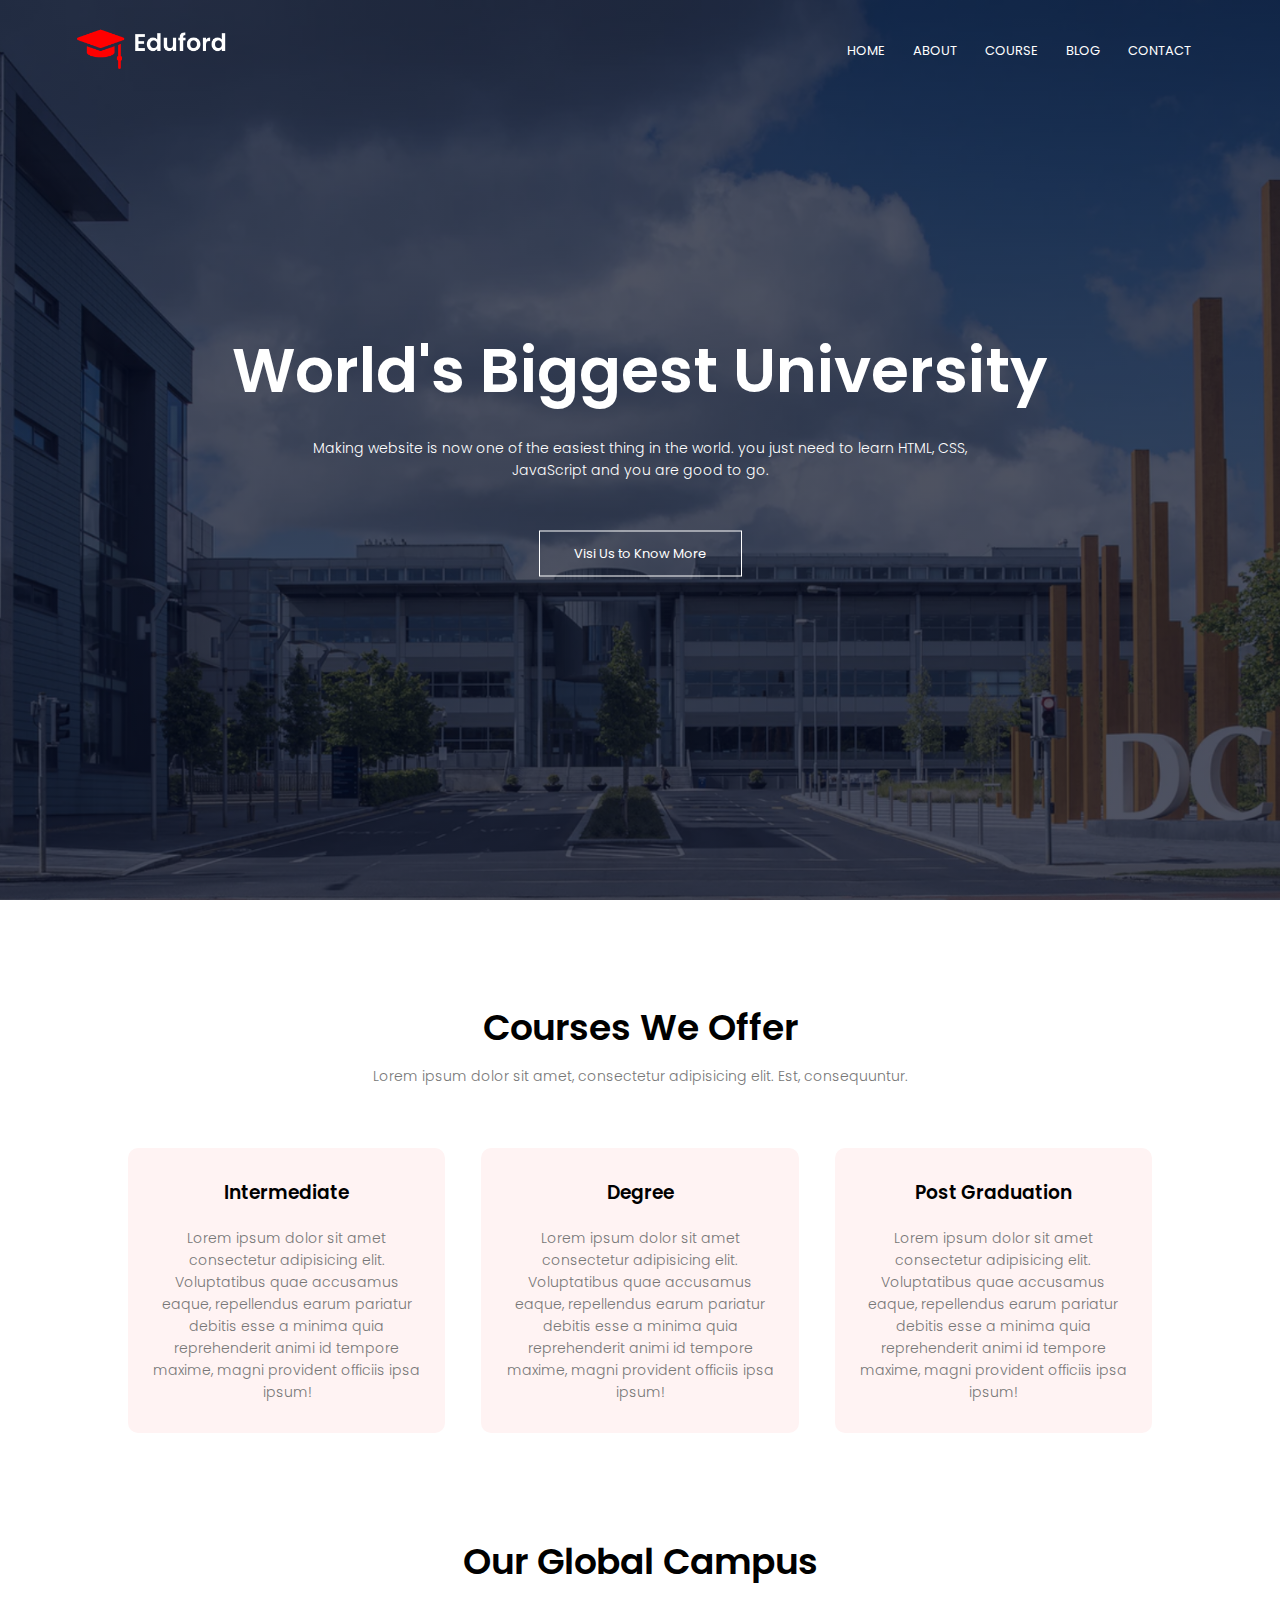
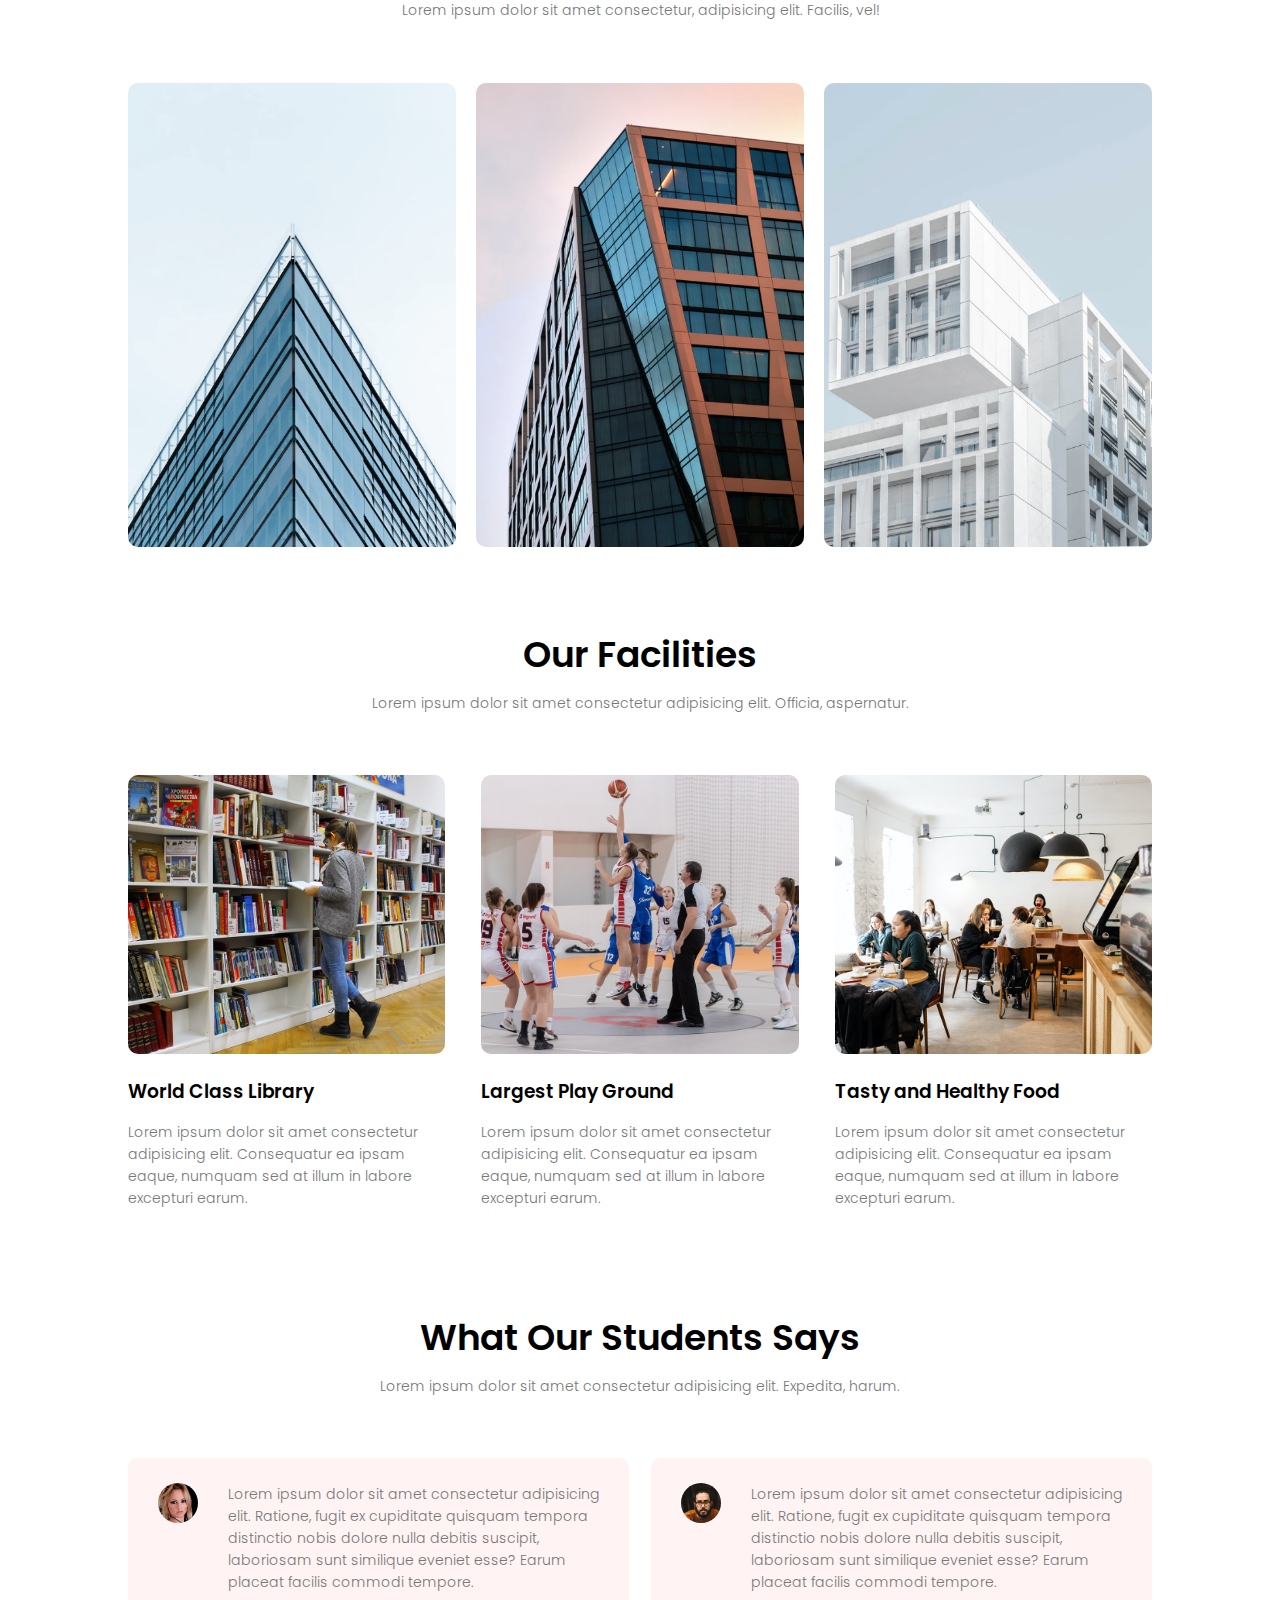
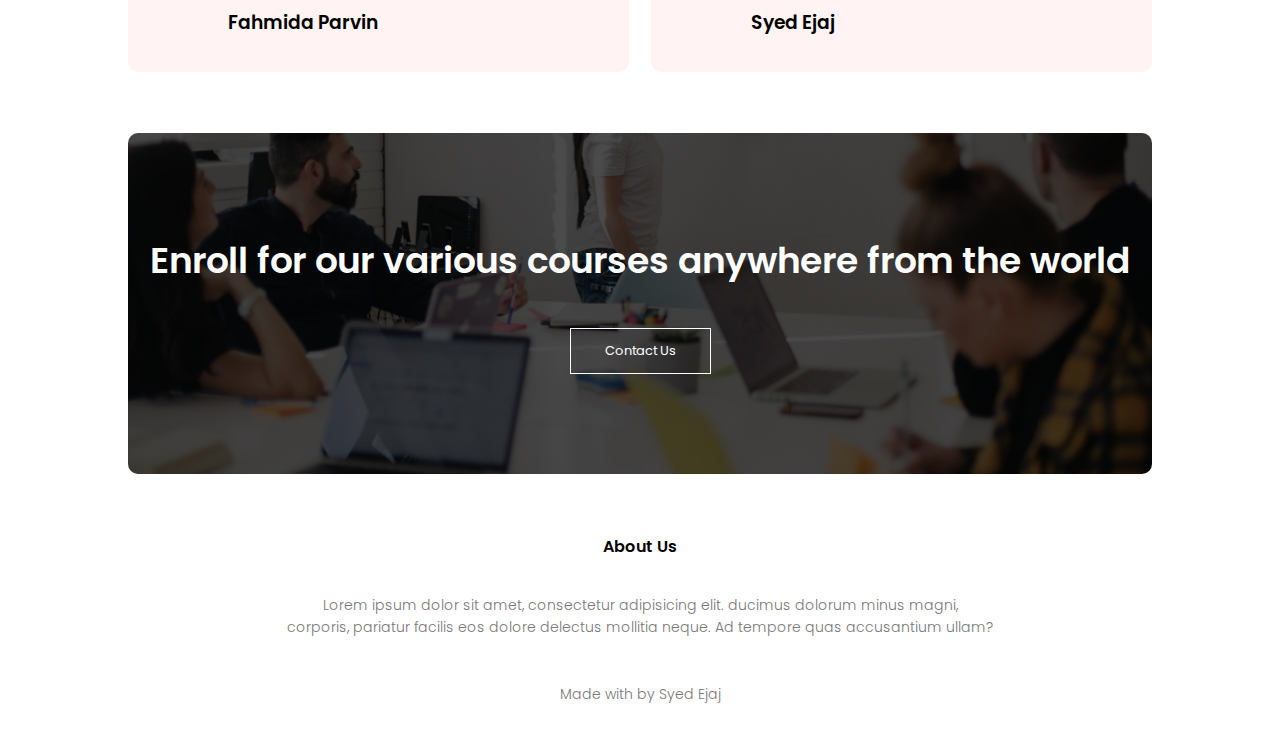
<file: University Website/index.html>
<!DOCTYPE html>
<html lang="en">

<head>
    <meta charset="UTF-8">
    <meta http-equiv="X-UA-Compatible" content="IE=edge">
    <meta name="viewport" content="width=device-width, initial-scale=1.0">
    <link rel="stylesheet" href="style.css">
    <link rel="stylesheet" href="https://cdnjs.cloudflare.com/ajax/libs/font-awesome/5.15.3/css/all.min.css" integrity="sha512-iBBXm8fW90+nuLcSKlbmrPcLa0OT92xO1BIsZ+ywDWZCvqsWgccV3gFoRBv0z+8dLJgyAHIhR35VZc2oM/gI1w==" crossorigin="anonymous" referrerpolicy="no-referrer"
    />
    <link rel="preconnect" href="https://fonts.googleapis.com">
    <link rel="preconnect" href="https://fonts.gstatic.com" crossorigin>
    <link href="https://fonts.googleapis.com/css2?family=Poppins:ital,wght@0,600;1,200;1,400&display=swap" rel="stylesheet">
    <title>University Website</title>
</head>

<body>
    <section class="header">

        <nav>
            <a href="index.html"><img src="images/logo.png" alt=""></a>
            <div class="nav-links" id="navLinks">
                <i class="fa fa-times" onclick="hideMenu()"></i>
                <ul>
                    <li>
                        <a href="index.html">HOME</a>
                    </li>
                    <li>
                        <a href="about.html">ABOUT</a>
                    </li>
                    <li>
                        <a href="course.html">COURSE</a>
                    </li>
                    <li>
                        <a href="blog.html">BLOG</a>
                    </li>
                    <li>
                        <a href="contact.html">CONTACT</a>
                    </li>

                </ul>
            </div>
            <i class="fa fa-bars" onclick="showMenu()"></i>
        </nav>

        <div class="text-box">
            <h1>World's Biggest University</h1>
            <p>Making website is now one of the easiest thing in the world. you just need to learn HTML, CSS, <br> JavaScript and you are good to go.
            </p>
            <a href="" class="hero-btn">Visi Us to Know More</a>
        </div>

    </section>

    <!-- course section starts here -->

    <section class="course">
        <h1>Courses We Offer</h1>
        <p>Lorem ipsum dolor sit amet, consectetur adipisicing elit. Est, consequuntur.</p>

        <div class="row">
            <div class="course-col">
                <h3>Intermediate</h3>
                <p>Lorem ipsum dolor sit amet consectetur adipisicing elit. Voluptatibus quae accusamus eaque, repellendus earum pariatur debitis esse a minima quia reprehenderit animi id tempore maxime, magni provident officiis ipsa ipsum!</p>

            </div>
            <div class="course-col">
                <h3>Degree</h3>
                <p>Lorem ipsum dolor sit amet consectetur adipisicing elit. Voluptatibus quae accusamus eaque, repellendus earum pariatur debitis esse a minima quia reprehenderit animi id tempore maxime, magni provident officiis ipsa ipsum!</p>

            </div>
            <div class="course-col">
                <h3>Post Graduation</h3>
                <p>Lorem ipsum dolor sit amet consectetur adipisicing elit. Voluptatibus quae accusamus eaque, repellendus earum pariatur debitis esse a minima quia reprehenderit animi id tempore maxime, magni provident officiis ipsa ipsum!</p>

            </div>
        </div>


    </section>

    <!-- campus starts here -->
    <section class="campus">
        <h1>Our Global Campus</h1>
        <p>Lorem ipsum dolor sit amet consectetur, adipisicing elit. Facilis, vel!</p>


        <div class="row">
            <div class="campus-col">
                <img src="images/london.png" alt="">
                <div class="layer">
                    <h3>LONDON</h3>
                </div>
            </div>
            <div class="campus-col">
                <img src="images/newyork.png" alt="">
                <div class="layer">
                    <h3>NEW YORK</h3>
                </div>
            </div>
            <div class="campus-col">
                <img src="images/washington.png" alt="">
                <div class="layer">
                    <h3>WASHINGTON</h3>
                </div>
            </div>
        </div>

    </section>

    <!-- Facilities -->

    <section class="facilities">
        <h1>Our Facilities</h1>
        <p>Lorem ipsum dolor sit amet consectetur adipisicing elit. Officia, aspernatur.</p>

        <div class="row">
            <div class="facilities-col">
                <img src="images/library.png" alt="">
                <h3>World Class Library</h3>
                <p>Lorem ipsum dolor sit amet consectetur adipisicing elit. Consequatur ea ipsam eaque, numquam sed at illum in labore excepturi earum.

                </p>

            </div>
            <div class="facilities-col">
                <img src="images/basketball.png" alt="">
                <h3>Largest Play Ground</h3>
                <p>Lorem ipsum dolor sit amet consectetur adipisicing elit. Consequatur ea ipsam eaque, numquam sed at illum in labore excepturi earum.

                </p>

            </div>
            <div class="facilities-col">
                <img src="images/cafeteria.png" alt="">
                <h3>Tasty and Healthy Food</h3>
                <p>Lorem ipsum dolor sit amet consectetur adipisicing elit. Consequatur ea ipsam eaque, numquam sed at illum in labore excepturi earum.

                </p>

            </div>

    </section>

    <!-- Testimonials -->

    <section class="testimonials">
        <h1>What Our Students Says</h1>
        <p>Lorem ipsum dolor sit amet consectetur adipisicing elit. Expedita, harum.</p>
        <div class="row">
            <div class="testimonials-col">
                <img src="images/user1.jpg" alt="">
                <div>
                    <p>Lorem ipsum dolor sit amet consectetur adipisicing elit. Ratione, fugit ex cupiditate quisquam tempora distinctio nobis dolore nulla debitis suscipit, laboriosam sunt similique eveniet esse? Earum placeat facilis commodi tempore.</p>
                    <h3>Fahmida Parvin</h3>
                    <i class="fa fa-star"></i>
                    <i class="fa fa-star"></i>
                    <i class="fa fa-star"></i>
                    <i class="fa fa-star"></i>
                    <i class="fa fa-star"></i>
                </div>
            </div>
            <div class="testimonials-col">
                <img src="images/user2.jpg" alt="">
                <div>
                    <p>Lorem ipsum dolor sit amet consectetur adipisicing elit. Ratione, fugit ex cupiditate quisquam tempora distinctio nobis dolore nulla debitis suscipit, laboriosam sunt similique eveniet esse? Earum placeat facilis commodi tempore.</p>
                    <h3>Syed Ejaj</h3>
                    <i class="fa fa-star"></i>
                    <i class="fa fa-star"></i>
                    <i class="fa fa-star"></i>
                    <i class="fa fa-star"></i>
                    <i class="fa fa-star-half"></i>
                </div>
            </div>

        </div>
    </section>
    <!-- 
    Call to action -->

    <section class="cta">
        <h1>Enroll for our various courses anywhere from the world</h1>
        <a href="" class="hero-btn">Contact Us</a>
    </section>

    <!-- Footer -->

    <section class="footer">
        <h4>About Us</h4>
        <p>Lorem ipsum dolor sit amet, consectetur adipisicing elit. ducimus dolorum minus magni, <br> corporis, pariatur facilis eos dolore delectus mollitia neque. Ad tempore quas accusantium ullam?</p>
        <div class="icons">
            <i class="fab fa-facebook"></i>
            <i class="fab fa-twitter"></i>
            <i class="fab fa-linkedin"></i>
            <i class="fab fa-instagram"></i>
        </div>
        <p>
            Made with <i class="fa fa-heart"></i> by Syed Ejaj
        </p>

    </section>

    <script>
        var navLinks = document.getElementById("navLinks");

        function showMenu() {
            navLinks.style.right = "0";
        }

        function hideMenu() {
            navLinks.style.right = "-200px";
        }
    </script>
</body>

</html>
</file>
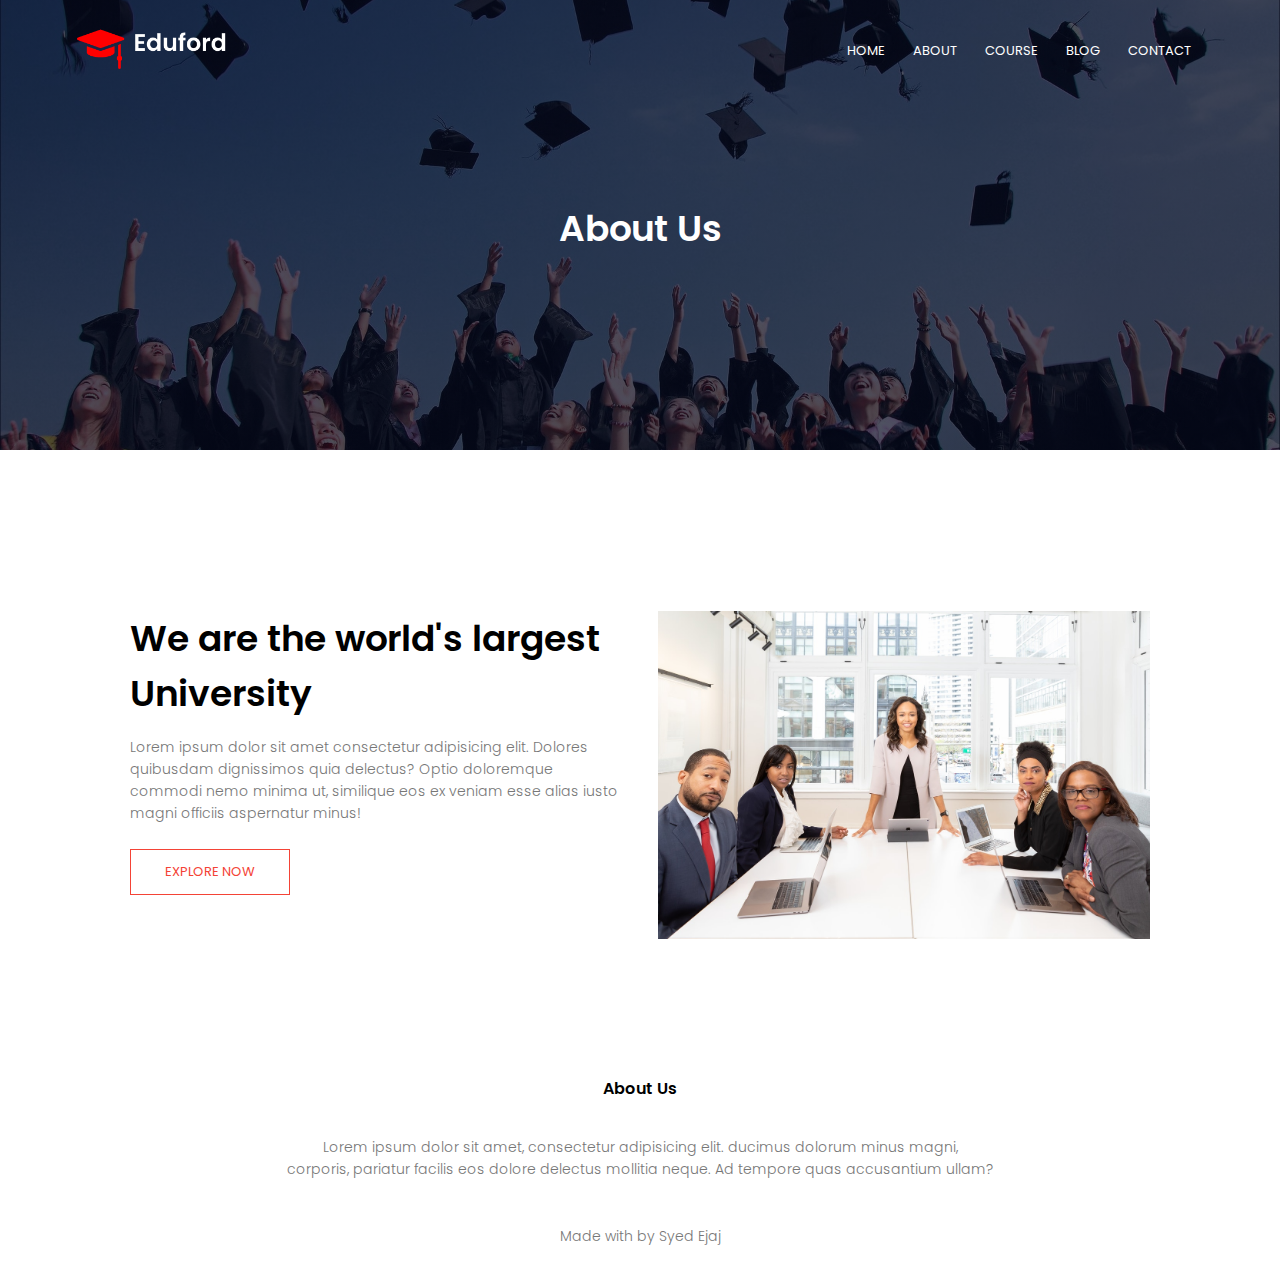
<file: University Website/about.html>
<!DOCTYPE html>
<html lang="en">

<head>
    <meta charset="UTF-8">
    <meta http-equiv="X-UA-Compatible" content="IE=edge">
    <meta name="viewport" content="width=device-width, initial-scale=1.0">
    <link rel="stylesheet" href="style.css">
    <link rel="stylesheet" href="https://cdnjs.cloudflare.com/ajax/libs/font-awesome/5.15.3/css/all.min.css" integrity="sha512-iBBXm8fW90+nuLcSKlbmrPcLa0OT92xO1BIsZ+ywDWZCvqsWgccV3gFoRBv0z+8dLJgyAHIhR35VZc2oM/gI1w==" crossorigin="anonymous" referrerpolicy="no-referrer"
    />
    <link rel="preconnect" href="https://fonts.googleapis.com">
    <link rel="preconnect" href="https://fonts.gstatic.com" crossorigin>
    <link href="https://fonts.googleapis.com/css2?family=Poppins:ital,wght@0,600;1,200;1,400&display=swap" rel="stylesheet">
    <title>University Website</title>
</head>

<body>
    <section class="sub-header">

        <nav>
            <a href="index.html"><img src="images/logo.png" alt=""></a>
            <div class="nav-links" id="navLinks">
                <i class="fa fa-times" onclick="hideMenu()"></i>
                <ul>
                    <li>
                        <a href="index.html">HOME</a>
                    </li>
                    <li>
                        <a href="about.html">ABOUT</a>
                    </li>
                    <li>
                        <a href="course.html">COURSE</a>
                    </li>
                    <li>
                        <a href="blog.html">BLOG</a>
                    </li>
                    <li>
                        <a href="contact.html">CONTACT</a>
                    </li>

                </ul>
            </div>
            <i class="fa fa-bars" onclick="showMenu()"></i>
        </nav>

        <h1>About Us</h1>

    </section>

    <!-- about us content -->

    <section class="about-us">

        <div class="row">
            <div class="about-col">
                <h1>We are the world's largest University</h1>
                <p>Lorem ipsum dolor sit amet consectetur adipisicing elit. Dolores quibusdam dignissimos quia delectus? Optio doloremque commodi nemo minima ut, similique eos ex veniam esse alias iusto magni officiis aspernatur minus!</p>
                <a href="" class="hero-btn red-btn">EXPLORE NOW</a>
            </div>
            <div class="about-col">
                <img src="images/about.jpg" alt="">
            </div>
        </div>
    </section>


    <section class="footer">
        <h4>About Us</h4>
        <p>Lorem ipsum dolor sit amet, consectetur adipisicing elit. ducimus dolorum minus magni, <br> corporis, pariatur facilis eos dolore delectus mollitia neque. Ad tempore quas accusantium ullam?</p>
        <div class="icons">
            <i class="fab fa-facebook"></i>
            <i class="fab fa-twitter"></i>
            <i class="fab fa-linkedin"></i>
            <i class="fab fa-instagram"></i>
        </div>
        <p>
            Made with <i class="fa fa-heart"></i> by Syed Ejaj
        </p>

    </section>

    <script>
        var navLinks = document.getElementById("navLinks");

        function showMenu() {
            navLinks.style.right = "0";
        }

        function hideMenu() {
            navLinks.style.right = "-200px";
        }
    </script>
</body>

</html>
</file>
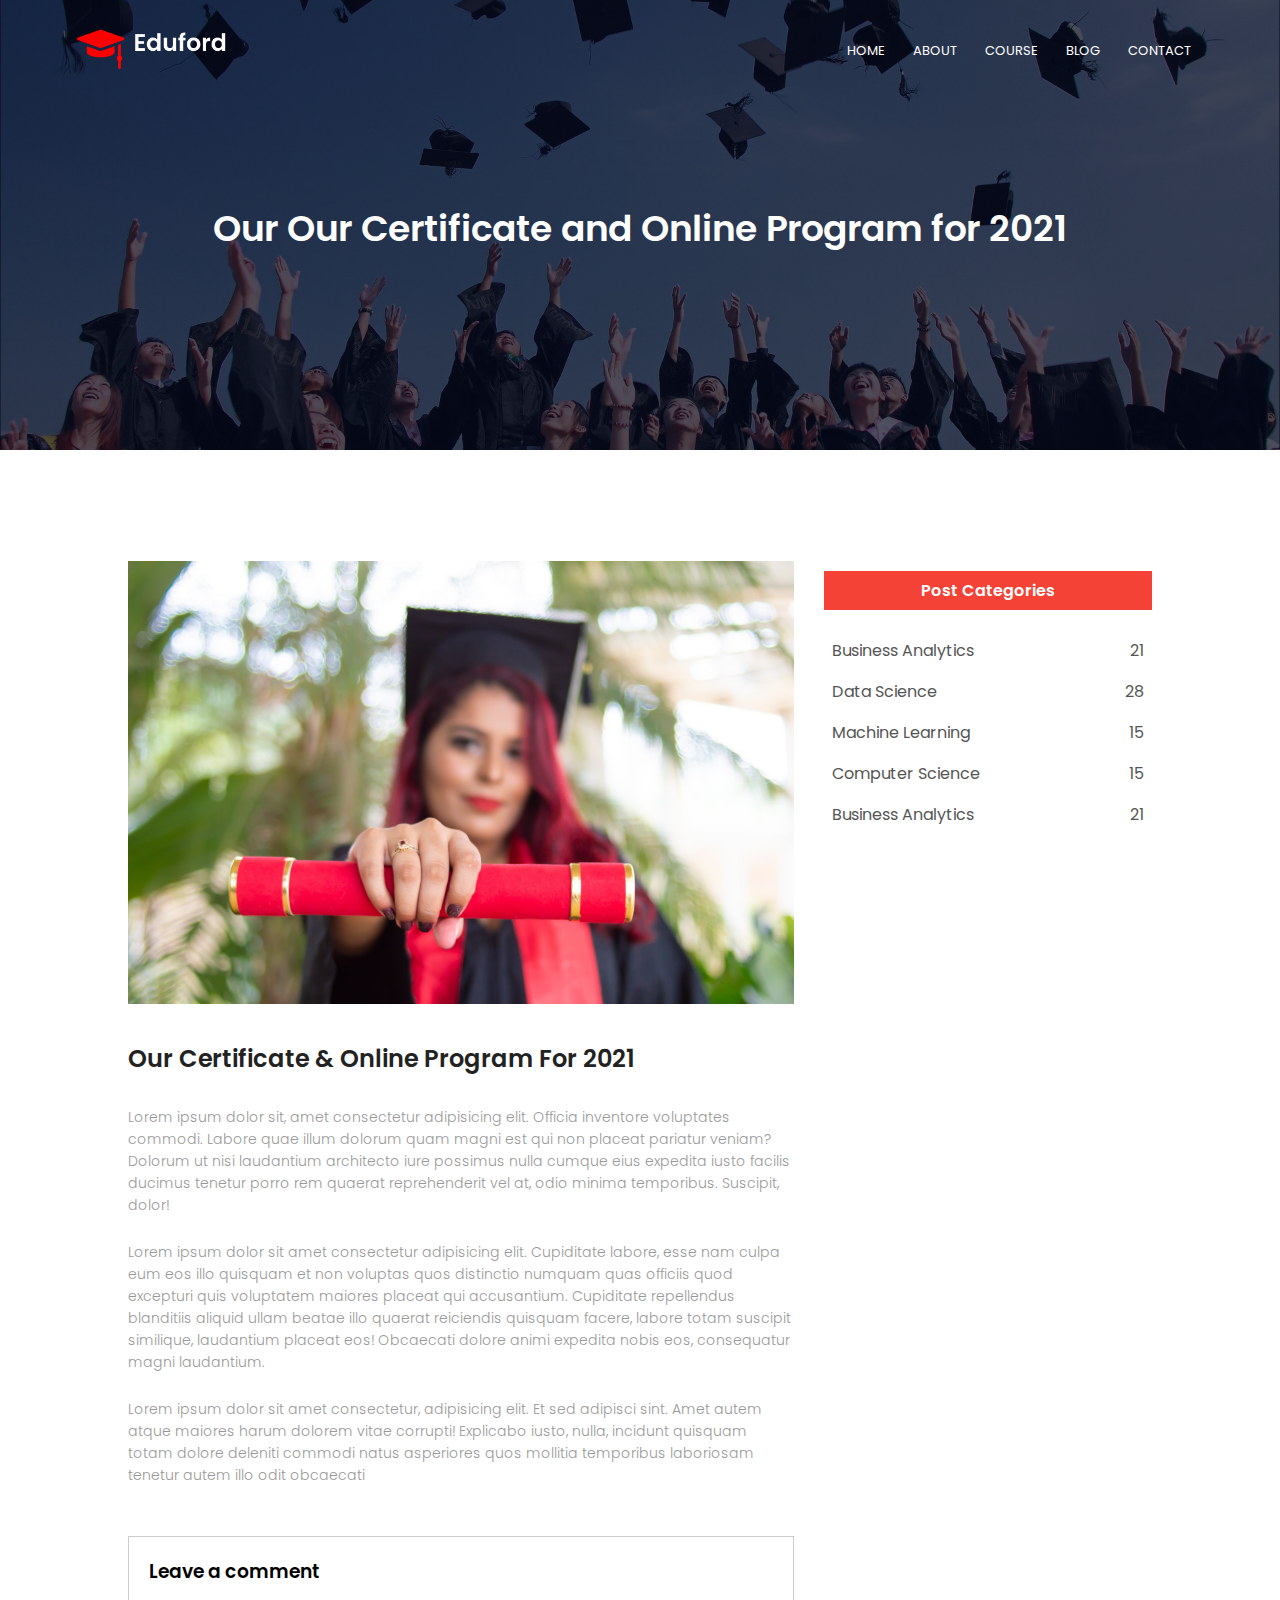
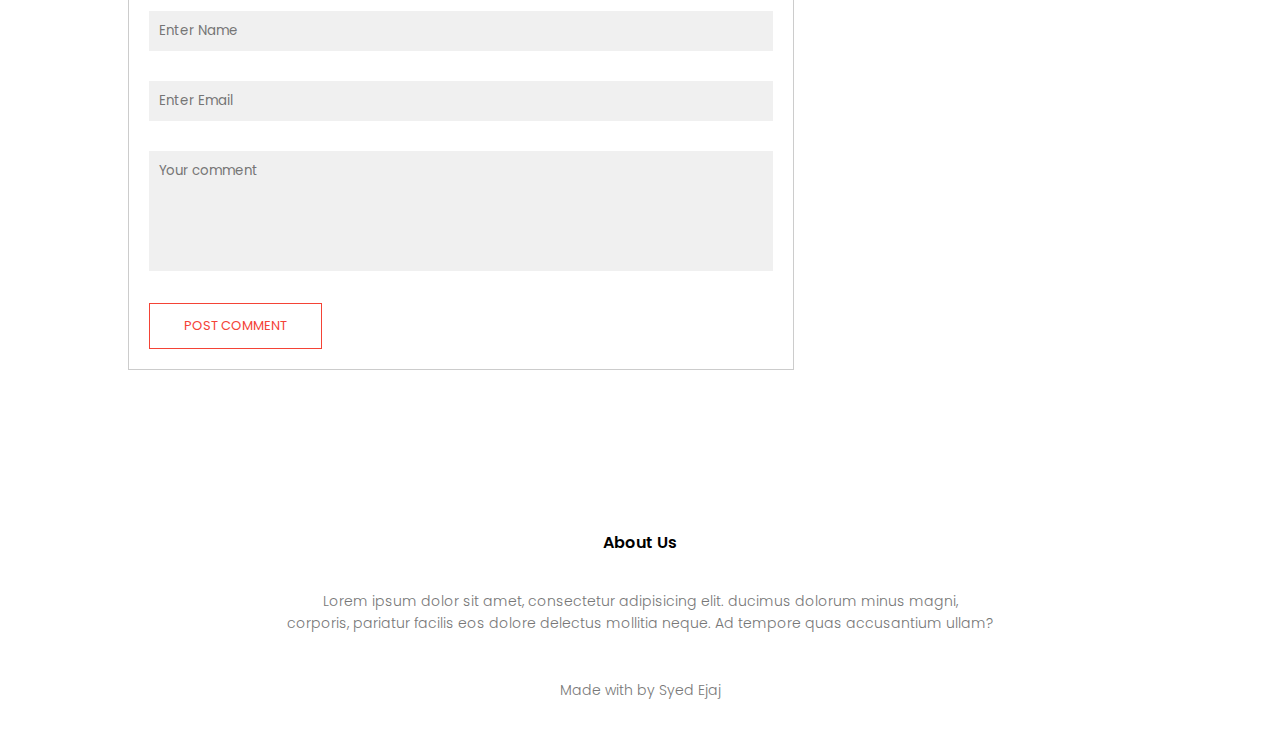
<file: University Website/blog.html>
<!DOCTYPE html>
<html lang="en">

<head>
    <meta charset="UTF-8">
    <meta http-equiv="X-UA-Compatible" content="IE=edge">
    <meta name="viewport" content="width=device-width, initial-scale=1.0">
    <link rel="stylesheet" href="style.css">
    <link rel="stylesheet" href="https://cdnjs.cloudflare.com/ajax/libs/font-awesome/5.15.3/css/all.min.css" integrity="sha512-iBBXm8fW90+nuLcSKlbmrPcLa0OT92xO1BIsZ+ywDWZCvqsWgccV3gFoRBv0z+8dLJgyAHIhR35VZc2oM/gI1w==" crossorigin="anonymous" referrerpolicy="no-referrer"
    />
    <link rel="preconnect" href="https://fonts.googleapis.com">
    <link rel="preconnect" href="https://fonts.gstatic.com" crossorigin>
    <link href="https://fonts.googleapis.com/css2?family=Poppins:ital,wght@0,600;1,200;1,400&display=swap" rel="stylesheet">
    <title>University Website</title>
</head>

<body>
    <section class="sub-header">

        <nav>
            <a href="index.html"><img src="images/logo.png" alt=""></a>
            <div class="nav-links" id="navLinks">
                <i class="fa fa-times" onclick="hideMenu()"></i>
                <ul>
                    <li>
                        <a href="index.html">HOME</a>
                    </li>
                    <li>
                        <a href="about.html">ABOUT</a>
                    </li>
                    <li>
                        <a href="course.html">COURSE</a>
                    </li>
                    <li>
                        <a href="blog.html">BLOG</a>
                    </li>
                    <li>
                        <a href="contact.html">CONTACT</a>
                    </li>

                </ul>
            </div>
            <i class="fa fa-bars" onclick="showMenu()"></i>
        </nav>

        <h1>Our Our Certificate and Online Program for 2021</h1>

    </section>

    <section class="blog-content">
        <div class="row">
            <div class="blog-left">
                <img src="images/certificate.jpg" alt="">
                <h2>Our Certificate & Online Program For 2021</h2>
                <p>Lorem ipsum dolor sit, amet consectetur adipisicing elit. Officia inventore voluptates commodi. Labore quae illum dolorum quam magni est qui non placeat pariatur veniam? Dolorum ut nisi laudantium architecto iure possimus nulla cumque
                    eius expedita iusto facilis ducimus tenetur porro rem quaerat reprehenderit vel at, odio minima temporibus. Suscipit, dolor!</p>
                <br>
                <p>Lorem ipsum dolor sit amet consectetur adipisicing elit. Cupiditate labore, esse nam culpa eum eos illo quisquam et non voluptas quos distinctio numquam quas officiis quod excepturi quis voluptatem maiores placeat qui accusantium. Cupiditate
                    repellendus blanditiis aliquid ullam beatae illo quaerat reiciendis quisquam facere, labore totam suscipit similique, laudantium placeat eos! Obcaecati dolore animi expedita nobis eos, consequatur magni laudantium.</p>
                <br>
                <p>Lorem ipsum dolor sit amet consectetur, adipisicing elit. Et sed adipisci sint. Amet autem atque maiores harum dolorem vitae corrupti! Explicabo iusto, nulla, incidunt quisquam totam dolore deleniti commodi natus asperiores quos mollitia
                    temporibus laboriosam tenetur autem illo odit obcaecati

                </p>

                <div class="comment-box">

                    <h3>Leave a comment</h3>
                    <form class="comment-form">
                        <input type="text" placeholder="Enter Name">
                        <input type="email" placeholder="Enter Email">
                        <textarea rows="5" placeholder="Your comment"></textarea>
                        <button class="hero-btn red-btn" type="submit">POST COMMENT</button>
                    </form>

                </div>

            </div>
            <div class="blog-right">
                <h3>Post Categories</h3>
                <div>
                    <span>Business Analytics</span>
                    <span>21</span>
                </div>
                <div>
                    <span>Data Science</span>
                    <span>28</span>
                </div>
                <div>
                    <span>Machine Learning</span>
                    <span>15</span>
                </div>
                <div>
                    <span>Computer Science</span>
                    <span>15</span>
                </div>
                <div>
                    <span>Business Analytics</span>
                    <span>21</span>
                </div>

            </div>
        </div>
    </section>











    <section class="footer">
        <h4>About Us</h4>
        <p>Lorem ipsum dolor sit amet, consectetur adipisicing elit. ducimus dolorum minus magni, <br> corporis, pariatur facilis eos dolore delectus mollitia neque. Ad tempore quas accusantium ullam?</p>
        <div class="icons">
            <i class="fab fa-facebook"></i>
            <i class="fab fa-twitter"></i>
            <i class="fab fa-linkedin"></i>
            <i class="fab fa-instagram"></i>
        </div>
        <p>
            Made with <i class="fa fa-heart"></i> by Syed Ejaj
        </p>

    </section>

    <script>
        var navLinks = document.getElementById("navLinks");

        function showMenu() {
            navLinks.style.right = "0";
        }

        function hideMenu() {
            navLinks.style.right = "-200px";
        }
    </script>
</body>

</html>
</file>
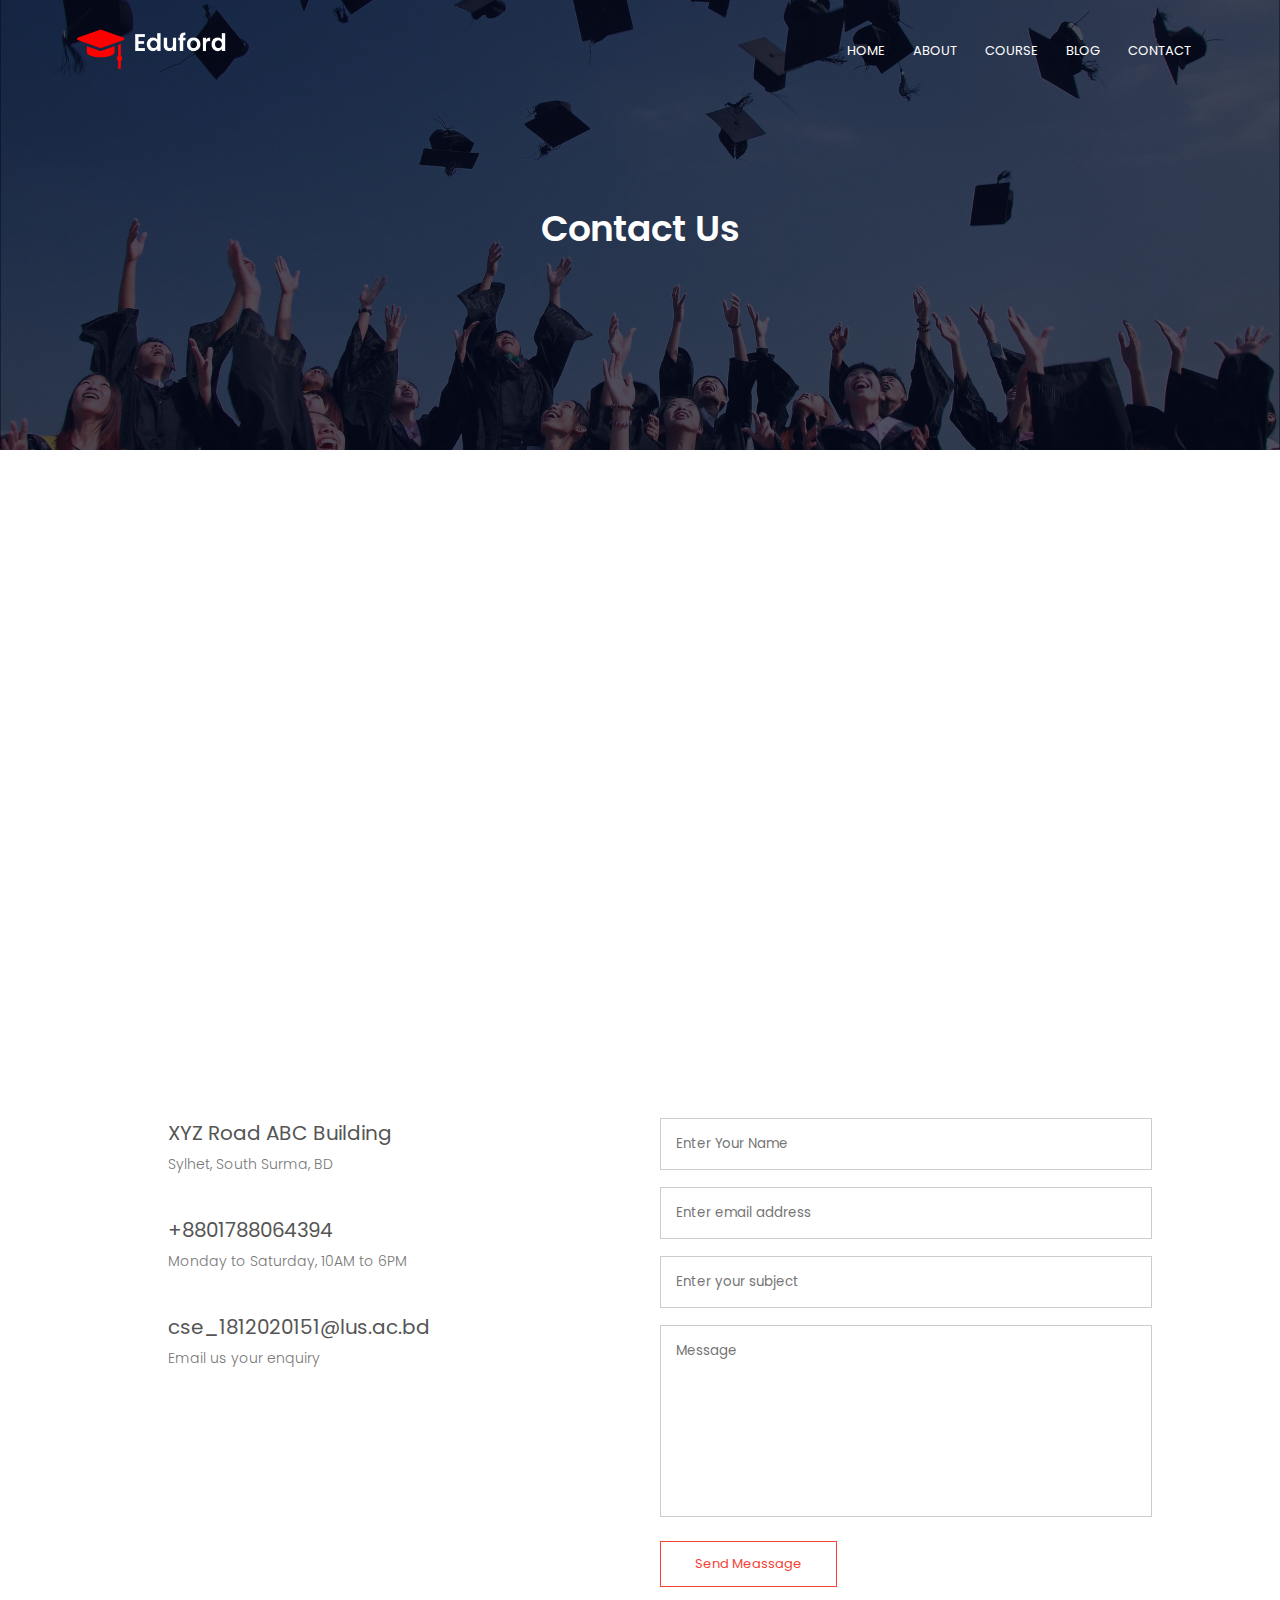
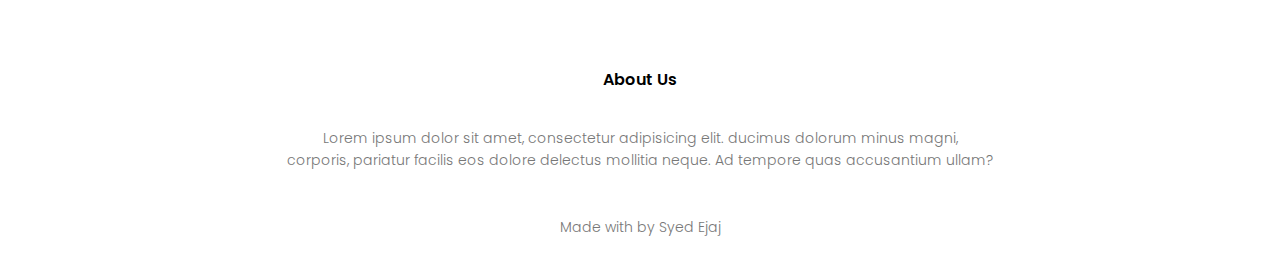
<file: University Website/contact.html>
<!DOCTYPE html>
<html lang="en">

<head>
    <meta charset="UTF-8">
    <meta http-equiv="X-UA-Compatible" content="IE=edge">
    <meta name="viewport" content="width=device-width, initial-scale=1.0">
    <link rel="stylesheet" href="style.css">
    <link rel="stylesheet" href="https://cdnjs.cloudflare.com/ajax/libs/font-awesome/5.15.3/css/all.min.css" integrity="sha512-iBBXm8fW90+nuLcSKlbmrPcLa0OT92xO1BIsZ+ywDWZCvqsWgccV3gFoRBv0z+8dLJgyAHIhR35VZc2oM/gI1w==" crossorigin="anonymous" referrerpolicy="no-referrer"
    />
    <link rel="preconnect" href="https://fonts.googleapis.com">
    <link rel="preconnect" href="https://fonts.gstatic.com" crossorigin>
    <link href="https://fonts.googleapis.com/css2?family=Poppins:ital,wght@0,600;1,200;1,400&display=swap" rel="stylesheet">
    <title>University Website</title>
</head>

<body>
    <section class="sub-header">

        <nav>
            <a href="index.html"><img src="images/logo.png" alt=""></a>
            <div class="nav-links" id="navLinks">
                <i class="fa fa-times" onclick="hideMenu()"></i>
                <ul>
                    <li>
                        <a href="index.html">HOME</a>
                    </li>
                    <li>
                        <a href="about.html">ABOUT</a>
                    </li>
                    <li>
                        <a href="course.html">COURSE</a>
                    </li>
                    <li>
                        <a href="blog.html">BLOG</a>
                    </li>
                    <li>
                        <a href="contact.html">CONTACT</a>
                    </li>

                </ul>
            </div>
            <i class="fa fa-bars" onclick="showMenu()"></i>
        </nav>

        <h1>Contact Us</h1>

    </section>

    <!-- contact us content -->
    <section class="location">
        <iframe src="https://www.google.com/maps/embed?pb=!1m18!1m12!1m3!1d7240.969088077648!2d91.85398572239022!3d24.847295321945744!2m3!1f0!2f0!3f0!3m2!1i1024!2i768!4f13.1!3m3!1m2!1s0x3751aaf64c2ae8c3%3A0x667464c20529e8d1!2sSilam!5e0!3m2!1sen!2sbd!4v1627570760186!5m2!1sen!2sbd"
            width="600" height="450" style="border:0;" allowfullscreen="" loading="lazy"></iframe>

    </section>

    <section class="contact-us">

        <div class="row">
            <div class="contact-col">
                <div>
                    <i class="fa fa-home"></i>
                    <span>
        <h5>XYZ Road ABC Building</h5>
        <p>Sylhet, South Surma, BD</p>
    </span>
                </div>

                <div>

                    <i class="fa fa-phone"></i>
                    <span>
        <h5>+8801788064394</h5>
        <p>Monday to Saturday, 10AM to 6PM</p>
    </span>

                </div>
                <div>

                    <i class="fa fa-envelope"></i>
                    <span>
                <h5>cse_1812020151@lus.ac.bd</h5>
                <p>Email us your enquiry</p>
            </span>
                </div>
            </div>
            <div class="contact-col">
                <form action="form-handler.php" method="POST">
                    <input type="text" name="name" placeholder="Enter Your Name" required>
                    <input type="email" name="email" placeholder="Enter email address" required>
                    <input type="text" name="subject" placeholder="Enter your subject" required>
                    <textarea placeholder="Message" name="message" required rows="8"></textarea>
                    <button type="submit" class="hero-btn red-btn">Send Meassage</button>
                </form>
            </div>
    </section>




    <section class="footer">
        <h4>About Us</h4>
        <p>Lorem ipsum dolor sit amet, consectetur adipisicing elit. ducimus dolorum minus magni, <br> corporis, pariatur facilis eos dolore delectus mollitia neque. Ad tempore quas accusantium ullam?</p>
        <div class="icons">
            <i class="fab fa-facebook"></i>
            <i class="fab fa-twitter"></i>
            <i class="fab fa-linkedin"></i>
            <i class="fab fa-instagram"></i>
        </div>
        <p>
            Made with <i class="fa fa-heart"></i> by Syed Ejaj
        </p>

    </section>

    <script>
        var navLinks = document.getElementById("navLinks");

        function showMenu() {
            navLinks.style.right = "0";
        }

        function hideMenu() {
            navLinks.style.right = "-200px";
        }
    </script>
</body>

</html>
</file>
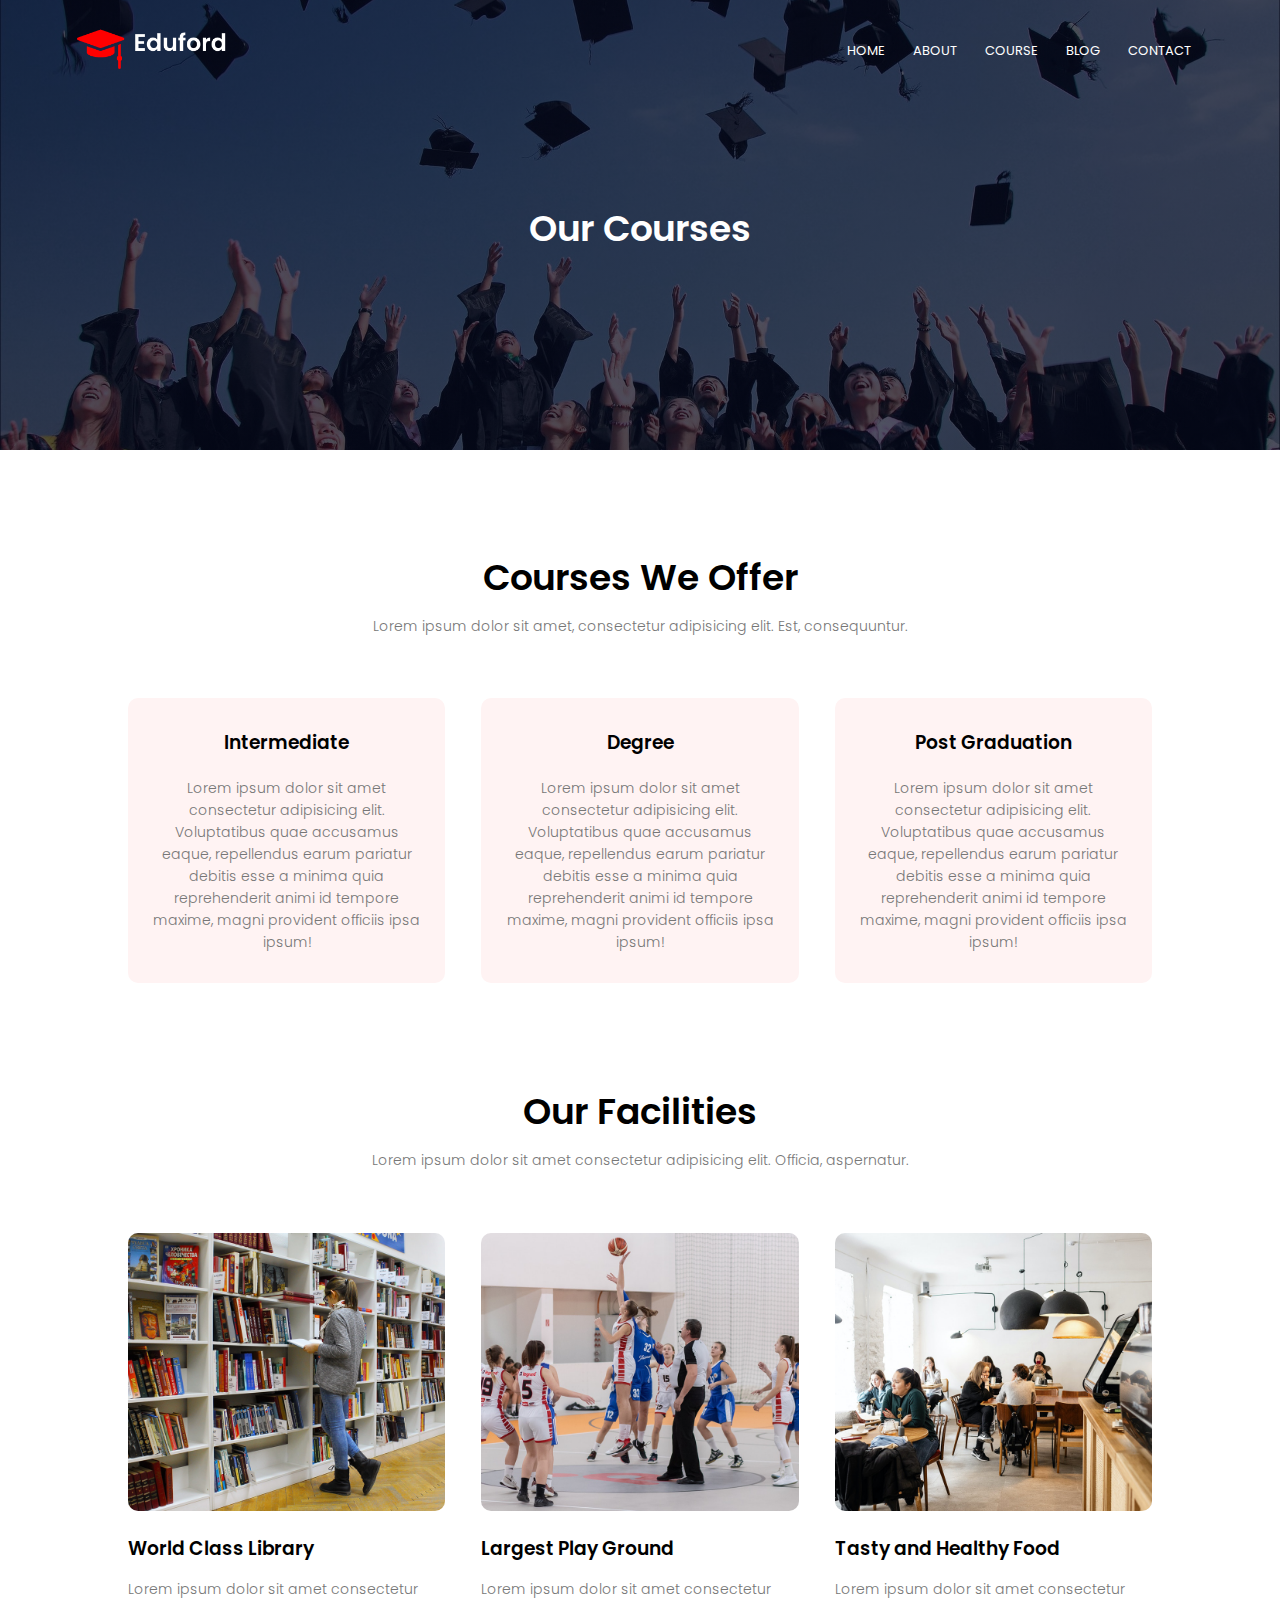
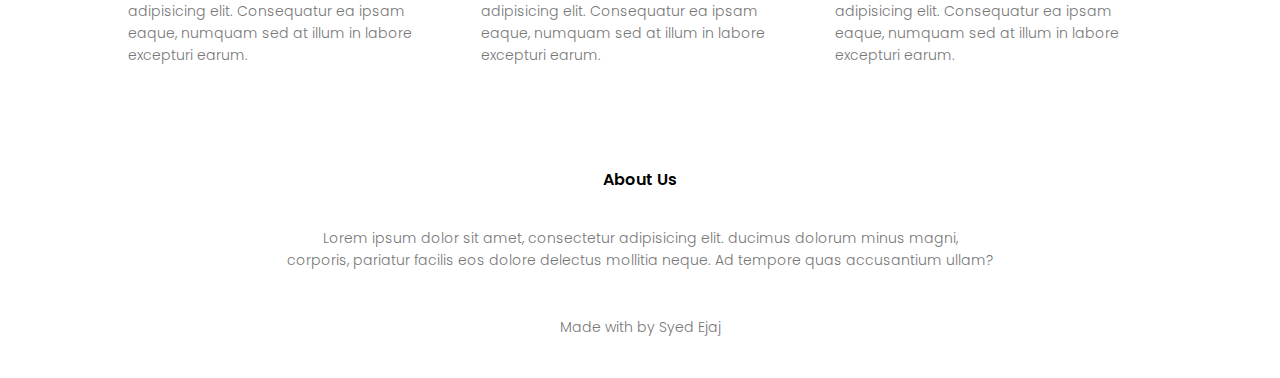
<file: University Website/course.html>
<!DOCTYPE html>
<html lang="en">

<head>
    <meta charset="UTF-8">
    <meta http-equiv="X-UA-Compatible" content="IE=edge">
    <meta name="viewport" content="width=device-width, initial-scale=1.0">
    <link rel="stylesheet" href="style.css">
    <link rel="stylesheet" href="https://cdnjs.cloudflare.com/ajax/libs/font-awesome/5.15.3/css/all.min.css" integrity="sha512-iBBXm8fW90+nuLcSKlbmrPcLa0OT92xO1BIsZ+ywDWZCvqsWgccV3gFoRBv0z+8dLJgyAHIhR35VZc2oM/gI1w==" crossorigin="anonymous" referrerpolicy="no-referrer"
    />
    <link rel="preconnect" href="https://fonts.googleapis.com">
    <link rel="preconnect" href="https://fonts.gstatic.com" crossorigin>
    <link href="https://fonts.googleapis.com/css2?family=Poppins:ital,wght@0,600;1,200;1,400&display=swap" rel="stylesheet">
    <title>University Website</title>
</head>

<body>
    <section class="sub-header">

        <nav>
            <a href="index.html"><img src="images/logo.png" alt=""></a>
            <div class="nav-links" id="navLinks">
                <i class="fa fa-times" onclick="hideMenu()"></i>
                <ul>
                    <li>
                        <a href="index.html">HOME</a>
                    </li>
                    <li>
                        <a href="about.html">ABOUT</a>
                    </li>
                    <li>
                        <a href="course.html">COURSE</a>
                    </li>
                    <li>
                        <a href="blog.html">BLOG</a>
                    </li>
                    <li>
                        <a href="contact.html">CONTACT</a>
                    </li>

                </ul>
            </div>
            <i class="fa fa-bars" onclick="showMenu()"></i>
        </nav>

        <h1>Our Courses</h1>

    </section>






    <section class="course">
        <h1>Courses We Offer</h1>
        <p>Lorem ipsum dolor sit amet, consectetur adipisicing elit. Est, consequuntur.</p>

        <div class="row">
            <div class="course-col">
                <h3>Intermediate</h3>
                <p>Lorem ipsum dolor sit amet consectetur adipisicing elit. Voluptatibus quae accusamus eaque, repellendus earum pariatur debitis esse a minima quia reprehenderit animi id tempore maxime, magni provident officiis ipsa ipsum!</p>

            </div>
            <div class="course-col">
                <h3>Degree</h3>
                <p>Lorem ipsum dolor sit amet consectetur adipisicing elit. Voluptatibus quae accusamus eaque, repellendus earum pariatur debitis esse a minima quia reprehenderit animi id tempore maxime, magni provident officiis ipsa ipsum!</p>

            </div>
            <div class="course-col">
                <h3>Post Graduation</h3>
                <p>Lorem ipsum dolor sit amet consectetur adipisicing elit. Voluptatibus quae accusamus eaque, repellendus earum pariatur debitis esse a minima quia reprehenderit animi id tempore maxime, magni provident officiis ipsa ipsum!</p>

            </div>
        </div>


    </section>


    <section class="facilities">
        <h1>Our Facilities</h1>
        <p>Lorem ipsum dolor sit amet consectetur adipisicing elit. Officia, aspernatur.</p>

        <div class="row">
            <div class="facilities-col">
                <img src="images/library.png" alt="">
                <h3>World Class Library</h3>
                <p>Lorem ipsum dolor sit amet consectetur adipisicing elit. Consequatur ea ipsam eaque, numquam sed at illum in labore excepturi earum.

                </p>

            </div>
            <div class="facilities-col">
                <img src="images/basketball.png" alt="">
                <h3>Largest Play Ground</h3>
                <p>Lorem ipsum dolor sit amet consectetur adipisicing elit. Consequatur ea ipsam eaque, numquam sed at illum in labore excepturi earum.

                </p>

            </div>
            <div class="facilities-col">
                <img src="images/cafeteria.png" alt="">
                <h3>Tasty and Healthy Food</h3>
                <p>Lorem ipsum dolor sit amet consectetur adipisicing elit. Consequatur ea ipsam eaque, numquam sed at illum in labore excepturi earum.

                </p>

            </div>

    </section>


    <section class="footer">
        <h4>About Us</h4>
        <p>Lorem ipsum dolor sit amet, consectetur adipisicing elit. ducimus dolorum minus magni, <br> corporis, pariatur facilis eos dolore delectus mollitia neque. Ad tempore quas accusantium ullam?</p>
        <div class="icons">
            <i class="fab fa-facebook"></i>
            <i class="fab fa-twitter"></i>
            <i class="fab fa-linkedin"></i>
            <i class="fab fa-instagram"></i>
        </div>
        <p>
            Made with <i class="fa fa-heart"></i> by Syed Ejaj
        </p>

    </section>

    <script>
        var navLinks = document.getElementById("navLinks");

        function showMenu() {
            navLinks.style.right = "0";
        }

        function hideMenu() {
            navLinks.style.right = "-200px";
        }
    </script>
</body>

</html>
</file>
<file: University Website/style.css>
* {
    margin: 0;
    padding: 0;
    font-family: 'Poppins', sans-serif;
}

.header {
    min-height: 100vh;
    width: 100%;
    background-image: linear-gradient(rgba(4, 9, 30, 0.7), rgba(4, 9, 30, 0.7)), url(images/banner.png);
    background-position: center;
    background-size: cover;
    position: relative;
}

nav {
    display: flex;
    padding: 2% 6%;
    justify-content: space-between;
    align-items: center;
}

nav img {
    width: 150px;
}

.nav-links {
    flex: 1;
    text-align: right;
}

.nav-links ul li {
    list-style: none;
    display: inline-block;
    padding: 8px 12px;
    position: relative;
}

.nav-links ul li a {
    color: #fff;
    text-decoration: none;
    font-size: 13px;
}

.nav-links ul li::after {
    content: '';
    width: 0%;
    height: 2px;
    background: #f44336;
    display: block;
    margin: auto;
    transition: 0.5s;
}

.nav-links ul li:hover::after {
    width: 100%;
}

.text-box {
    width: 90%;
    color: #fff;
    position: absolute;
    top: 50%;
    left: 50%;
    transform: translate(-50%, -50%);
    text-align: center;
}

.text-box h1 {
    font-size: 62px;
}

.text-box p {
    margin: 10px 0 40px;
    font-size: 14px;
    color: #fff;
}

.hero-btn {
    display: inline-block;
    text-decoration: none;
    color: #fff;
    border: 1px solid #fff;
    padding: 12px 34px;
    font-size: 13px;
    background: transparent;
    position: relative;
    cursor: pointer;
}

.hero-btn:hover {
    border: 1px #f44336;
    background: #f44336;
    transition: 1s;
}

nav .fa {
    display: none;
}

@media(max-width: 700px) {
    .text-box h1 {
        font-size: 20px;
    }
    .nav-links ul li {
        display: block;
    }
    .nav-links {
        position: fixed;
        background: #f44336;
        height: 100vh;
        width: 200px;
        top: 0;
        right: -200px;
        text-align: left;
        z-index: 2;
        transition: 1s;
    }
    nav .fa {
        display: block;
        color: #fff;
        margin: 10px;
        font-size: 22px;
        cursor: pointer;
    }
    .nav-links ul {
        padding: 30px;
    }
}


/* course starts here */

.course {
    width: 80%;
    padding-top: 100px;
    margin: auto;
    text-align: center;
}

h1 {
    font-size: 36px;
    font-weight: 600;
}

p {
    color: #777;
    font-size: 14px;
    font-weight: 300;
    line-height: 22px;
    padding: 10px;
}

.row {
    margin-top: 5%;
    display: flex;
    justify-content: space-between;
}

.course-col {
    flex-basis: 31%;
    background: #fff3f3;
    border-radius: 10px;
    margin-bottom: 5%;
    padding: 20px 12px;
    box-sizing: border-box;
    transition: 0.5s;
}

h3 {
    text-align: center;
    font-weight: 600;
    margin: 10px 0;
}

.course-col:hover {
    box-shadow: 0 0 20px 0px rgba(0, 0, 0, 0.2);
    cursor: pointer;
}

@media(max-width: 700px) {
    .row {
        flex-direction: column;
    }
}


/* campus design here */

.campus {
    width: 80%;
    text-align: center;
    padding-top: 50px;
    margin: auto;
}

.campus-col {
    flex-basis: 32%;
    border-radius: 10px;
    margin-bottom: 30px;
    position: relative;
    overflow: hidden;
}

.campus-col img {
    width: 100%;
    display: block;
}

.layer {
    background: transparent;
    height: 100%;
    width: 100%;
    position: absolute;
    top: 0;
    left: 0;
    transition: 0.5s;
}

.layer:hover {
    background: rgba(226, 0, 0, 0.7);
    cursor: pointer;
}

.layer h3 {
    width: 100%;
    font-weight: 500;
    color: #fff;
    font-size: 26px;
    left: 50%;
    transform: translate(-50%);
    position: absolute;
    bottom: 0;
    transition: 0.5s;
    opacity: 0;
}

.layer:hover h3 {
    bottom: 49%;
    opacity: 1;
}


/* Facilities design here */

.facilities {
    width: 80%;
    text-align: center;
    padding-top: 50px;
    margin: auto;
}

.facilities-col {
    flex-basis: 31%;
    border-radius: 10px;
    margin-bottom: 5%;
    text-align: left;
}

.facilities-col img {
    width: 100%;
    border-radius: 10px;
}

.facilities-col p {
    padding: 0;
}

.facilities-col h3 {
    margin-top: 16px;
    margin-bottom: 15px;
    text-align: left;
}


/* testimonials degin here */

.testimonials {
    width: 80%;
    text-align: center;
    padding-top: 50px;
    margin: auto;
}

.testimonials-col {
    flex-basis: 44%;
    border-radius: 10px;
    margin-bottom: 5%;
    text-align: left;
    cursor: pointer;
    display: flex;
    padding: 25px;
    background: #fff3f3;
}

.testimonials-col img {
    height: 40px;
    margin-left: 5px;
    margin-right: 30px;
    border-radius: 50%;
}

.testimonials-col p {
    padding: 0;
}

.testimonials-col h3 {
    text-align: left;
    margin-top: 15px;
}

.testimonials-col .fa {
    color: #f44336;
}

@media(max-width:700px) {
    .testimonials-col img {
        margin-left: 0px;
        margin-right: 15px;
    }
    .cta h1 {
        font-size: 24px;
    }
}


/* call to action */

.cta {
    margin: 10px auto;
    width: 80%;
    background-image: linear-gradient(rgba(0, 0, 0, 0.7), rgba(0, 0, 0, 0.7)), url(images/banner2.jpg);
    background-position: center;
    border-radius: 10px;
    text-align: center;
    padding: 100px 0;
    background-size: cover;
}

.cta h1 {
    color: #fff;
    padding: 0;
    margin-bottom: 40px;
}


/* Footer */

.footer {
    width: 100%;
    text-align: center;
    padding: 30px 0;
}

.footer h4 {
    margin-bottom: 25px;
    margin-top: 20px;
    font-weight: 600;
}

.icons .fab {
    color: #f44336;
    margin: 0 13px;
    cursor: pointer;
    padding: 18px 0;
}


/* about us page starts here */

.sub-header {
    height: 50vh;
    width: 100%;
    background-image: linear-gradient(rgba(4, 9, 30, 0.7), rgba(4, 9, 30, 0.7)), url(images/background.jpg);
    background-position: center;
    background-size: cover;
    text-align: center;
    color: #fff;
}

.sub-header h1 {
    margin-top: 100px;
}

.about-us {
    width: 80%;
    margin: auto;
    padding-top: 80px;
    padding-bottom: 50px;
}

.about-col {
    flex-basis: 48%;
    padding: 30px 2px;
}

.about-col img {
    width: 100%;
}

.about-col h1 {
    padding-top: 0;
}

.about-col p {
    padding: 15px 0 25px;
}

.red-btn {
    border: 1px solid #f44336;
    background: transparent;
    color: #f44336;
}

.red-btn:hover {
    color: #fff;
}


/* blog content starts here */

.blog-content {
    width: 80%;
    margin: auto;
    padding: 60px 0;
}

.blog-left {
    flex-basis: 65%;
}

.blog-left img {
    width: 100%;
}

.blog-left h2 {
    color: #222;
    font-weight: 600;
    margin: 30px 0;
}

.blog-left p {
    padding: 0;
    color: #999;
}

.blog-right {
    flex-basis: 32%;
}

.blog-right h3 {
    background-color: #f44336;
    color: #fff;
    padding: 7px 0;
    font-size: 16px;
    margin-bottom: 20px;
}

.blog-right div {
    display: flex;
    align-items: center;
    justify-content: space-between;
    color: #555;
    padding: 8px;
    box-sizing: border-box;
}

.comment-box {
    border: 1px solid #ccc;
    margin: 50px 0;
    padding: 10px 20px;
}

.comment-box h3 {
    text-align: left;
}

.comment-form input,
.comment-form textarea {
    width: 100%;
    padding: 10px;
    margin: 15px 0;
    box-sizing: border-box;
    border: none;
    outline: none;
    resize: none;
    background: #f0f0f0;
}

.comment-form button {
    margin: 10px 0;
}

@media(max-width:700px) {
    .sub-header h1 {
        font-size: 24px;
    }
}


/* contact us page */

.location {
    width: 80%;
    margin: auto;
    padding: 80px 0;
}

.location iframe {
    width: 100%;
}

.contact-us {
    width: 80%;
    margin: auto;
}

.contact-col {
    flex-basis: 48%;
    margin-bottom: 30px;
}

.contact-col div {
    display: flex;
    align-items: center;
    margin-bottom: 40px;
}

.contact-col div .fa {
    font-size: 28px;
    color: #f44336;
    margin: 10px;
    margin-right: 30px;
}

.contact-col div p {
    padding: 0;
}

.contact-col div h5 {
    font-size: 20px;
    margin-bottom: 5px;
    color: #555;
    font-weight: 400;
}

.contact-col input,
.contact-col textarea {
    width: 100%;
    padding: 15px;
    margin-bottom: 17px;
    outline: none;
    border: 1px solid #ccc;
    resize: none;
    box-sizing: border-box;
}
</file>
